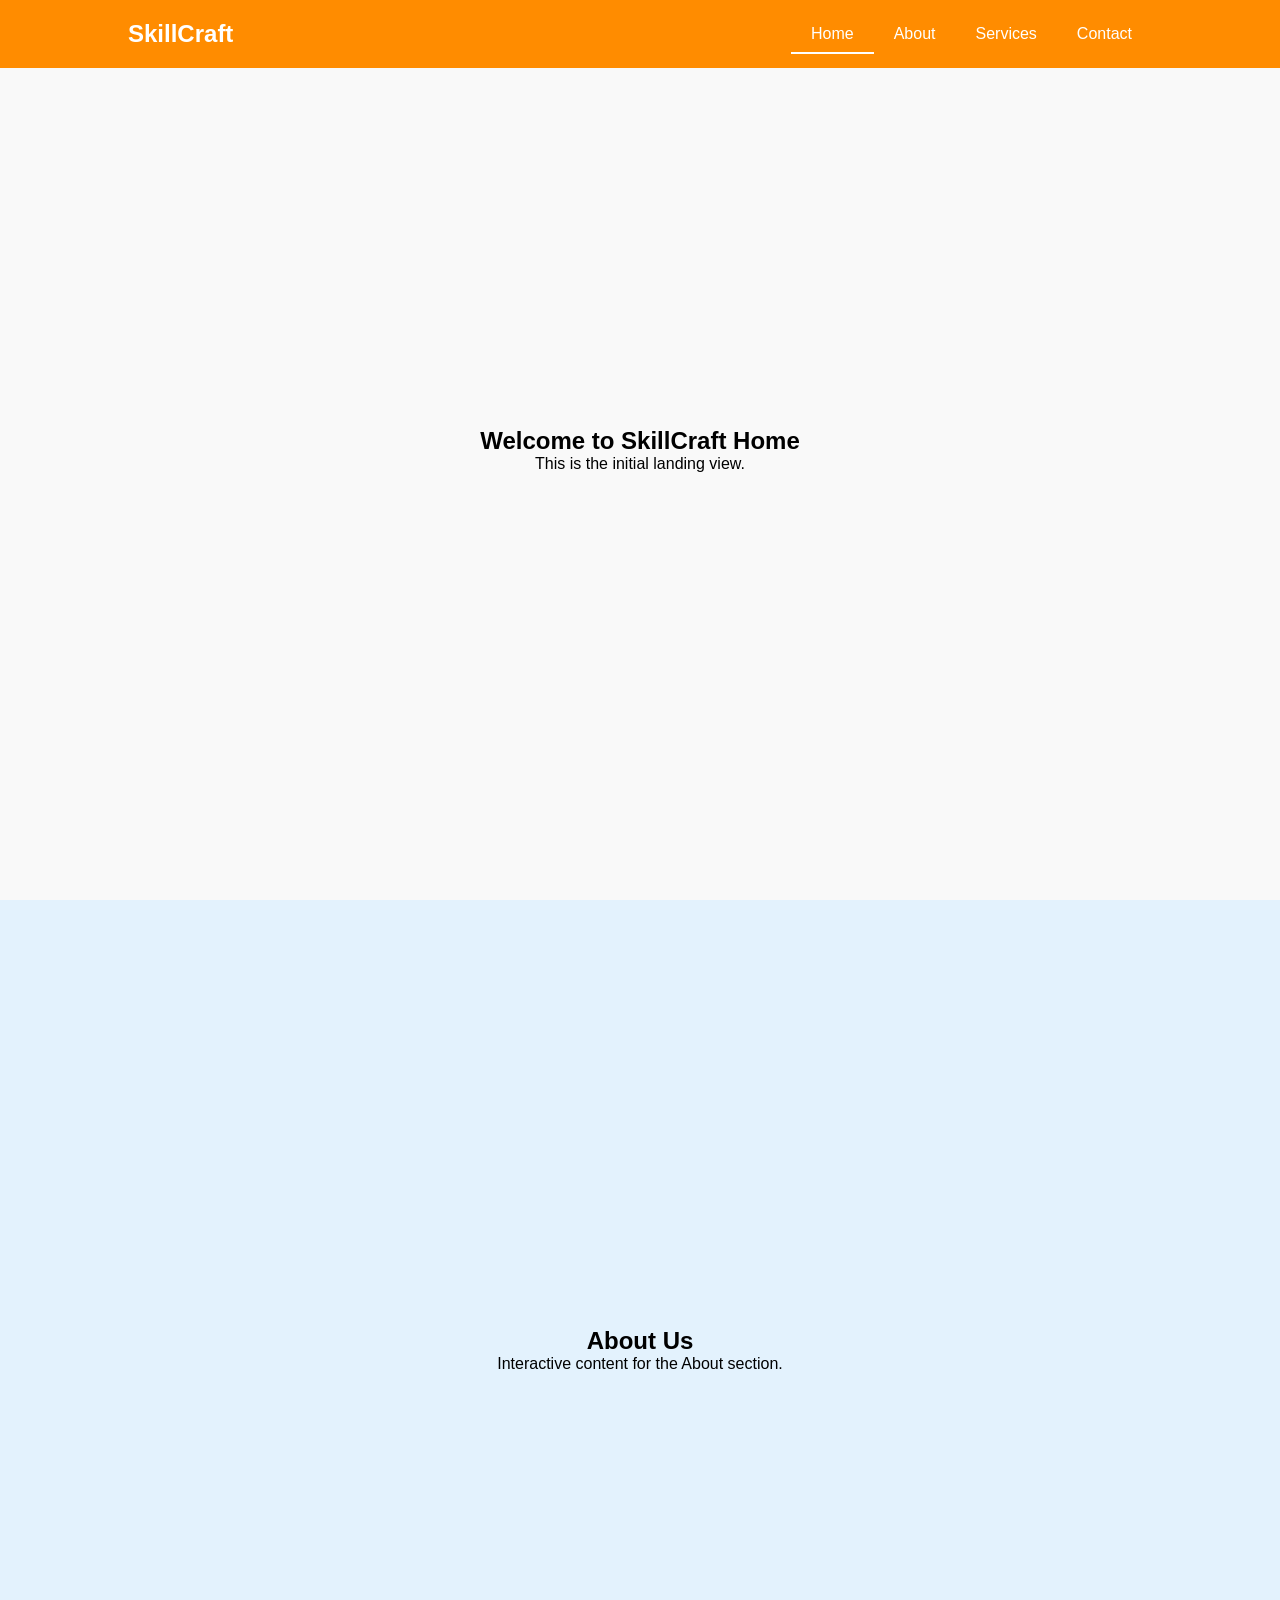
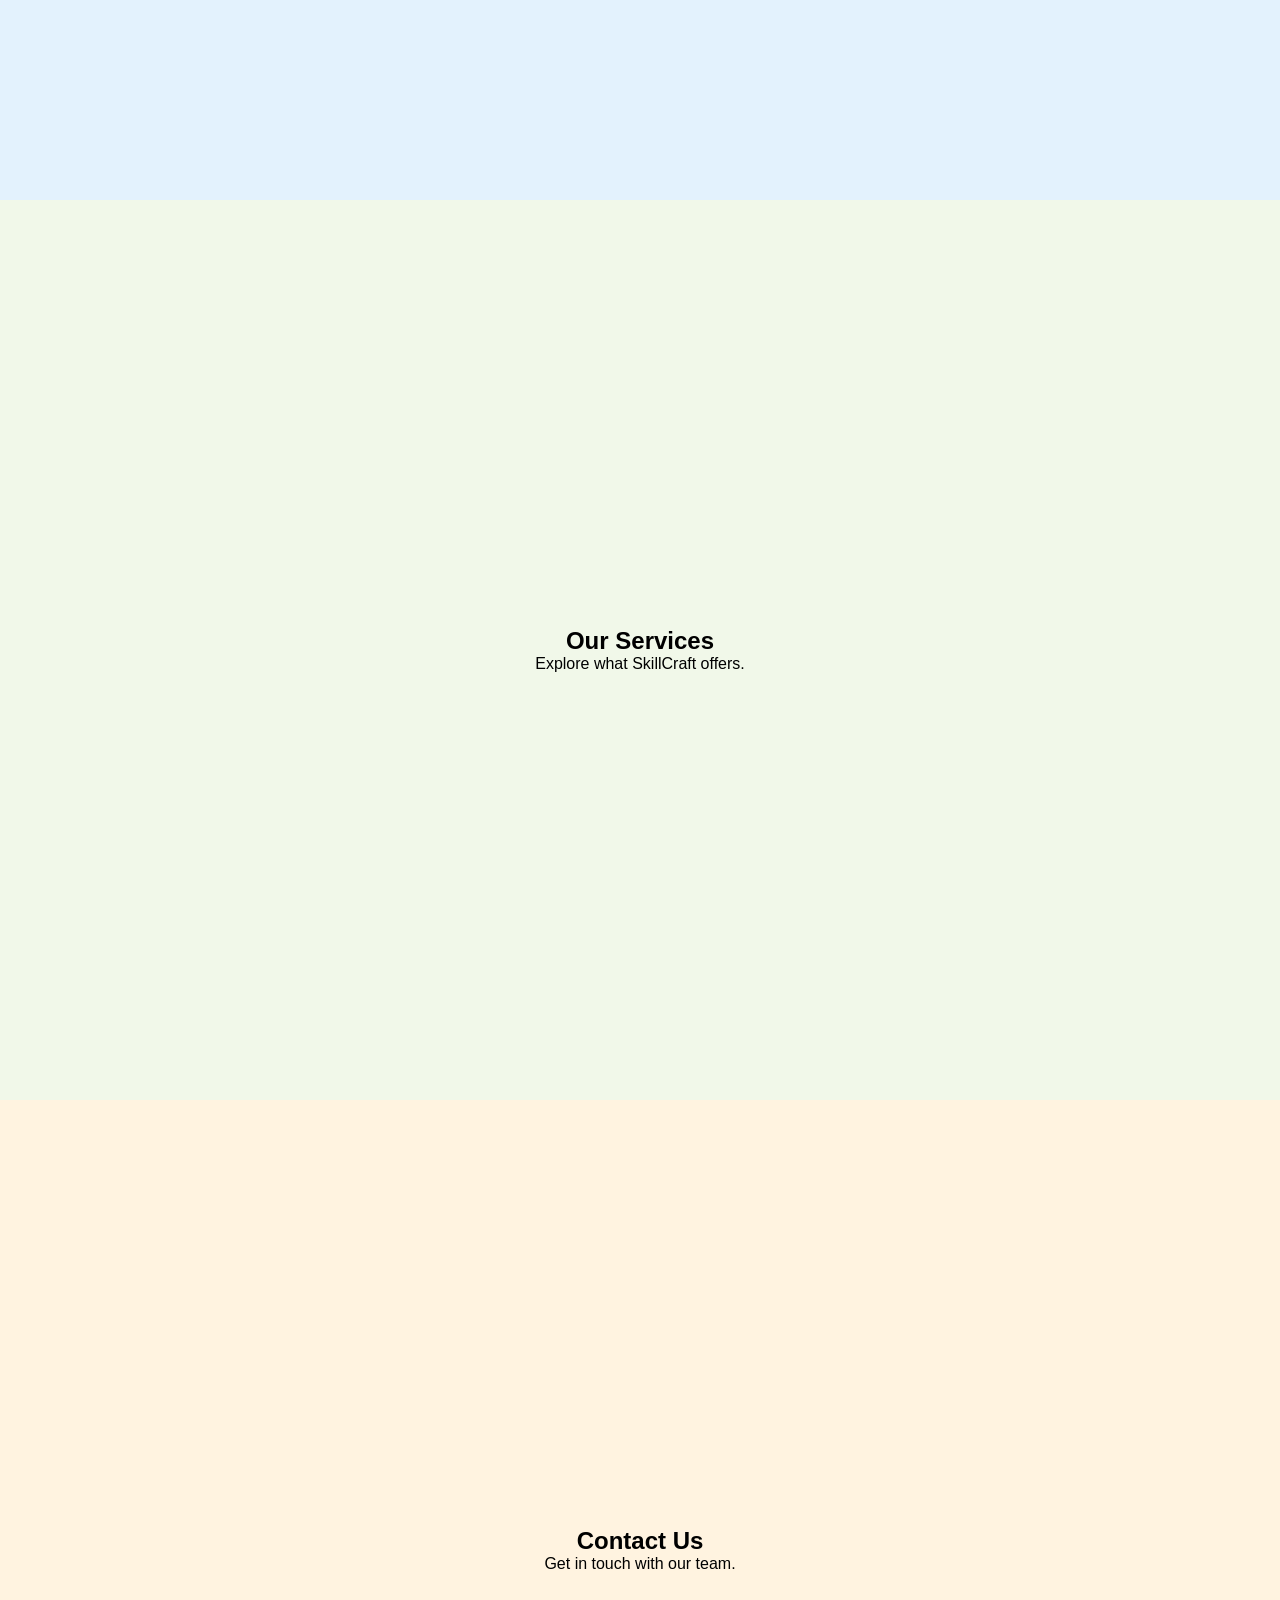
<file: SCT_WD_1/index.html>
<!DOCTYPE html>
<html lang="en">
<head>
    <meta charset="UTF-8">
    <meta name="viewport" content="width=device-width, initial-scale=1.0">
    <title>SkillCraft Interactive Landing Page</title>
    <link rel="stylesheet" href="style.css">
</head>
<body>

    <!-- Navigation Menu (Fixed on all "pages") -->
    <nav id="navbar">
        <div class="logo">SkillCraft</div>
        <ul class="nav-links">
            <li><a href="#home">Home</a></li>
            <li><a href="#about">About</a></li>
            <li><a href="#services">Services</a></li>
            <li><a href="#contact">Contact</a></li>
        </ul>
    </nav>

    <!-- Page 1: Home -->
    <section id="home" class="page">
        <h1>Welcome to SkillCraft Home</h1>
        <p>This is the initial landing view.</p>
    </section>

    <!-- Page 2: About -->
    <section id="about" class="page">
        <h1>About Us</h1>
        <p>Interactive content for the About section.</p>
    </section>

    <!-- Page 3: Services -->
    <section id="services" class="page">
        <h1>Our Services</h1>
        <p>Explore what SkillCraft offers.</p>
    </section>

    <!-- Page 4: Contact -->
    <section id="contact" class="page">
        <h1>Contact Us</h1>
        <p>Get in touch with our team.</p>
    </section>

    <script src="script.js"></script>
</body>
</html>
</file>
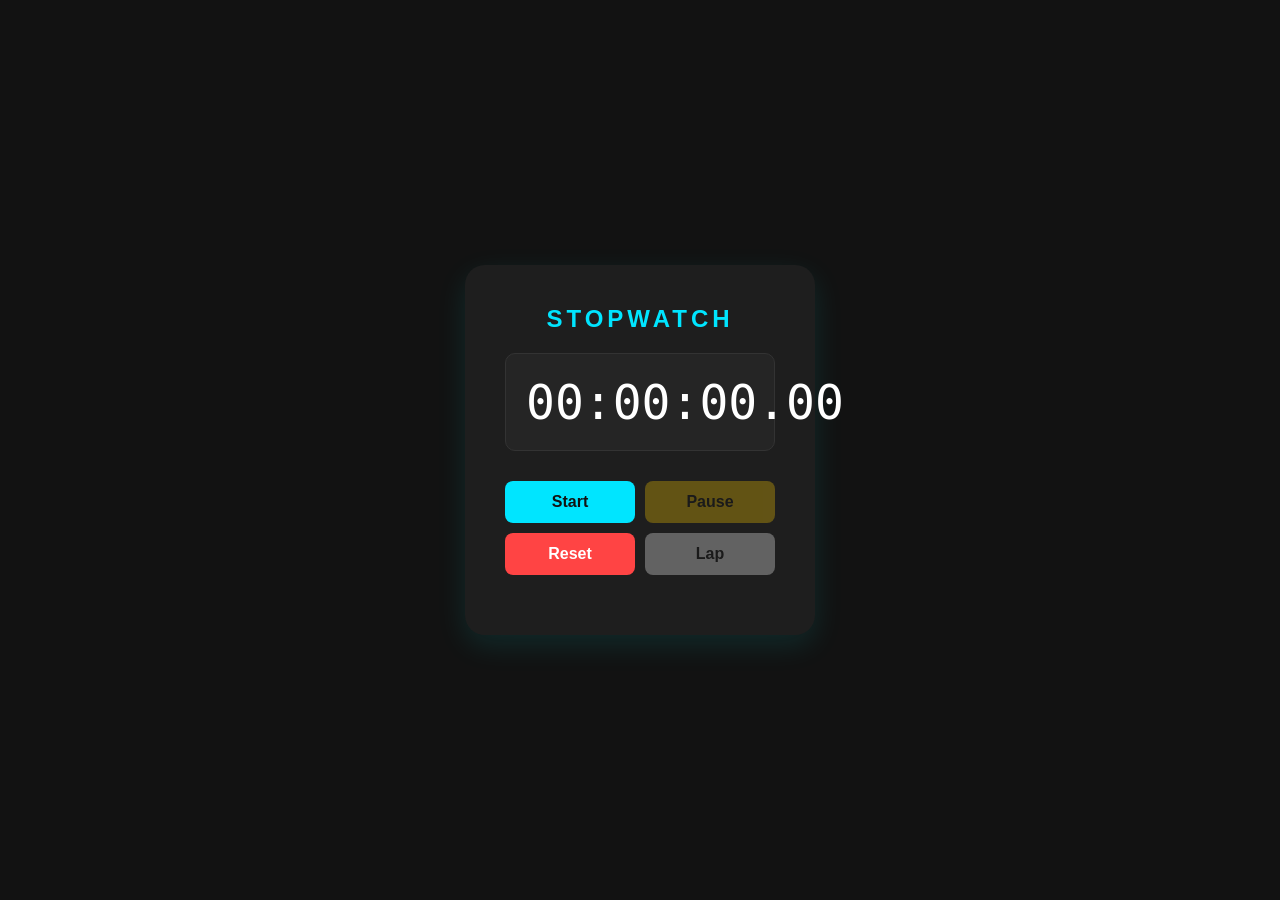
<file: SCT_WD_2/index.html>
<!DOCTYPE html>
<html lang="en">
<head>
    <meta charset="UTF-8">
    <meta name="viewport" content="width=device-width, initial-scale=1.0">
    <title>SkillCraft Stopwatch</title>
    <link rel="stylesheet" href="style.css">
</head>
<body>

    <div class="stopwatch-container">
        <h1>STOPWATCH</h1>
        <div class="display" id="display">00:00:00.00</div>
        
        <div class="controls">
            <button id="startBtn" onclick="start()">Start</button>
            <button id="pauseBtn" onclick="pause()" disabled>Pause</button>
            <button id="resetBtn" onclick="reset()">Reset</button>
            <button id="lapBtn" onclick="lap()" disabled>Lap</button>
        </div>

        <ul class="laps" id="lapsList">
            <!-- Lap times will appear here -->
        </ul>
    </div>

    <script src="script.js"></script>
</body>
</html>
</file>
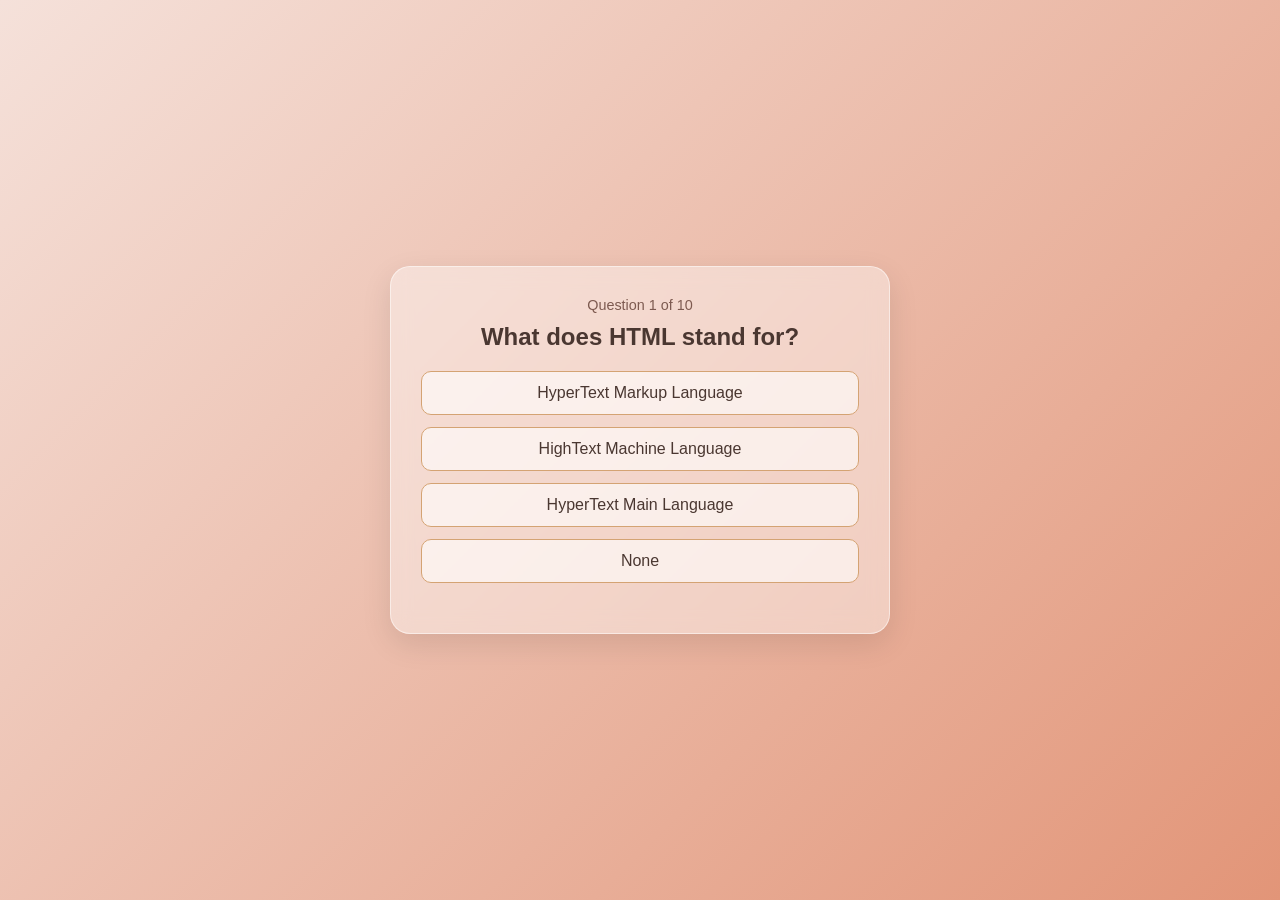
<file: STC_WD_3/index.html>
<!DOCTYPE html>
<html lang="en">
<head>
    <meta charset="UTF-8">
    <meta name="viewport" content="width=device-width, initial-scale=1.0">
    <title>SkillCraft 10-Question Quiz</title>
    <link rel="stylesheet" href="style.css">
</head>
<body>

    <div class="quiz-container" id="quiz-box">
        <div id="quiz-header">
            <p id="progress">Question 1 of 10</p>
            <h2 id="question-text">Question goes here...</h2>
        </div>
        
        <div id="answer-buttons" class="btn-grid">
            <!-- Buttons injected by JS -->
        </div>

        <button id="next-btn" class="hide">Next Question</button>
    </div>

    <!-- Final Scorecard -->
    <div id="result-screen" class="quiz-container hide">
        <h1>Quiz Completed!</h1>
        <div class="score-circle">
            <span id="final-score">0</span>/10
        </div>
        <p id="message">Great effort!</p>
        <button onclick="location.reload()" class="restart-btn">Try Again</button>
    </div>

    <script src="script.js"></script>
</body>
</html>
</file>
<file: SCT_WD_1/style.css>
/* Smooth Scrolling Effect */
html {
    scroll-behavior: smooth;
}

* {
    margin: 0;
    padding: 0;
    box-sizing: border-box;
    font-family: 'Segoe UI', sans-serif;
}

/* Fixed Navigation Menu */
nav {
    position: fixed;
    top: 0;
    width: 100%;
    display: flex;
    justify-content: space-between;
    align-items: center;
    padding: 20px 10%;
    background-color: #ff8c00; /* Initial Orange */
    transition: 0.5s ease;
    z-index: 1000;
}

.logo {
    font-size: 24px;
    font-weight: bold;
    color: white;
}

.nav-links {
    display: flex;
    list-style: none;
}

.nav-links li a {
    text-decoration: none;
    color: white;
    padding: 10px 20px;
    font-weight: 500;
    transition: 0.3s;
}

/* Hover Effect */
.nav-links li a:hover {
    background-color: rgba(255, 255, 255, 0.2);
    border-radius: 5px;
    transform: translateY(-2px); /* Slight lift effect */
}

/* Scrolled State (White Menu) */
nav.scrolled {
    background-color: #ffffff;
    padding: 15px 10%;
    box-shadow: 0 4px 12px rgba(0,0,0,0.1);
}

nav.scrolled .logo, 
nav.scrolled .nav-links li a {
    color: #333;
}

/* Section Styling (Each "Page") */
.page {
    height: 100vh;
    display: flex;
    flex-direction: column;
    justify-content: center;
    align-items: center;
    text-align: center;
    padding: 20px;
}

/* Different backgrounds for visual distinction */
#home { background: #f9f9f9; }
#about { background: #e3f2fd; }
#services { background: #f1f8e9; }
#contact { background: #fff3e0; }
</file>
<file: SCT_WD_2/style.css>
* {
    margin: 0;
    padding: 0;
    box-sizing: border-box;
    font-family: 'Segoe UI', sans-serif;
}

body {
    background-color: #121212; /* Dark background from image */
    display: flex;
    justify-content: center;
    align-items: center;
    height: 100vh;
    color: white;
}

.stopwatch-container {
    text-align: center;
    background: #1e1e1e;
    padding: 40px;
    border-radius: 20px;
    box-shadow: 0 10px 30px rgba(0, 255, 255, 0.1);
    width: 350px;
}

h1 {
    font-size: 1.5rem;
    letter-spacing: 4px;
    margin-bottom: 20px;
    color: #00e5ff; /* Cyan accent */
}

.display {
    font-size: 3rem;
    font-family: monospace;
    margin-bottom: 30px;
    background: #252525;
    padding: 20px;
    border-radius: 10px;
    border: 1px solid #333;
}

.controls {
    display: grid;
    grid-template-columns: 1fr 1fr;
    gap: 10px;
}

button {
    padding: 12px;
    font-size: 1rem;
    cursor: pointer;
    border: none;
    border-radius: 8px;
    transition: 0.3s;
    font-weight: bold;
}

#startBtn { background: #00e5ff; color: #121212; }
#pauseBtn { background: #ffcc00; color: #121212; }
#resetBtn { background: #ff4444; color: white; }
#lapBtn { background: #ffffff; color: #121212; }

button:disabled {
    opacity: 0.3;
    cursor: not-allowed;
}

button:hover:not(:disabled) {
    transform: scale(1.05);
    filter: brightness(1.2);
}

.laps {
    margin-top: 20px;
    list-style: none;
    max-height: 150px;
    overflow-y: auto;
    padding-right: 5px;
}

.laps li {
    background: #252525;
    padding: 8px;
    margin-bottom: 5px;
    border-radius: 5px;
    display: flex;
    justify-content: space-between;
    font-size: 0.9rem;
    border-left: 3px solid #00e5ff;
}
</file>
<file: STC_WD_3/style.css>
* {
    margin: 0;
    padding: 0;
    box-sizing: border-box;
    font-family: 'Segoe UI', sans-serif;
}

body {
    /* Simple skin colour shade: light brown + soft red blend */
    background: linear-gradient(135deg, #f5e1da 0%, #e29578 100%);
    height: 100vh;
    display: flex;
    justify-content: center;
    align-items: center;
    color: #4a3731; /* Dark brown text for readability */
}

.quiz-container {
    background: rgba(255, 255, 255, 0.4);
    backdrop-filter: blur(10px);
    padding: 30px;
    border-radius: 20px;
    width: 90%;
    max-width: 500px;
    text-align: center;
    border: 1px solid rgba(255, 255, 255, 0.5);
    box-shadow: 0 10px 30px rgba(0,0,0,0.1);
}

#progress { font-size: 0.9rem; margin-bottom: 10px; color: #7d5a50; }

.btn-grid {
    display: grid;
    gap: 12px;
    margin: 20px 0;
}

button {
    background: rgba(255, 255, 255, 0.6);
    border: 1px solid #d4a373;
    color: #4a3731;
    padding: 12px;
    border-radius: 10px;
    cursor: pointer;
    font-size: 1rem;
    transition: 0.3s;
    font-weight: 500;
}

button:hover:not(:disabled) {
    background: #d4a373;
    color: white;
}

/* Feedback Colors */
.correct { background-color: #2ecc71 !important; color: white; border-color: #2ecc71; }
.wrong { background-color: #e74c3c !important; color: white; border-color: #e74c3c; }

#next-btn, .restart-btn {
    width: 100%;
    background: #bc6c25; /* Deep warm red-brown */
    color: white;
    border: none;
    font-weight: bold;
    margin-top: 10px;
}

.score-circle {
    font-size: 4rem;
    margin: 20px 0;
    color: #bc6c25;
}

.hide { display: none; }
</file>
